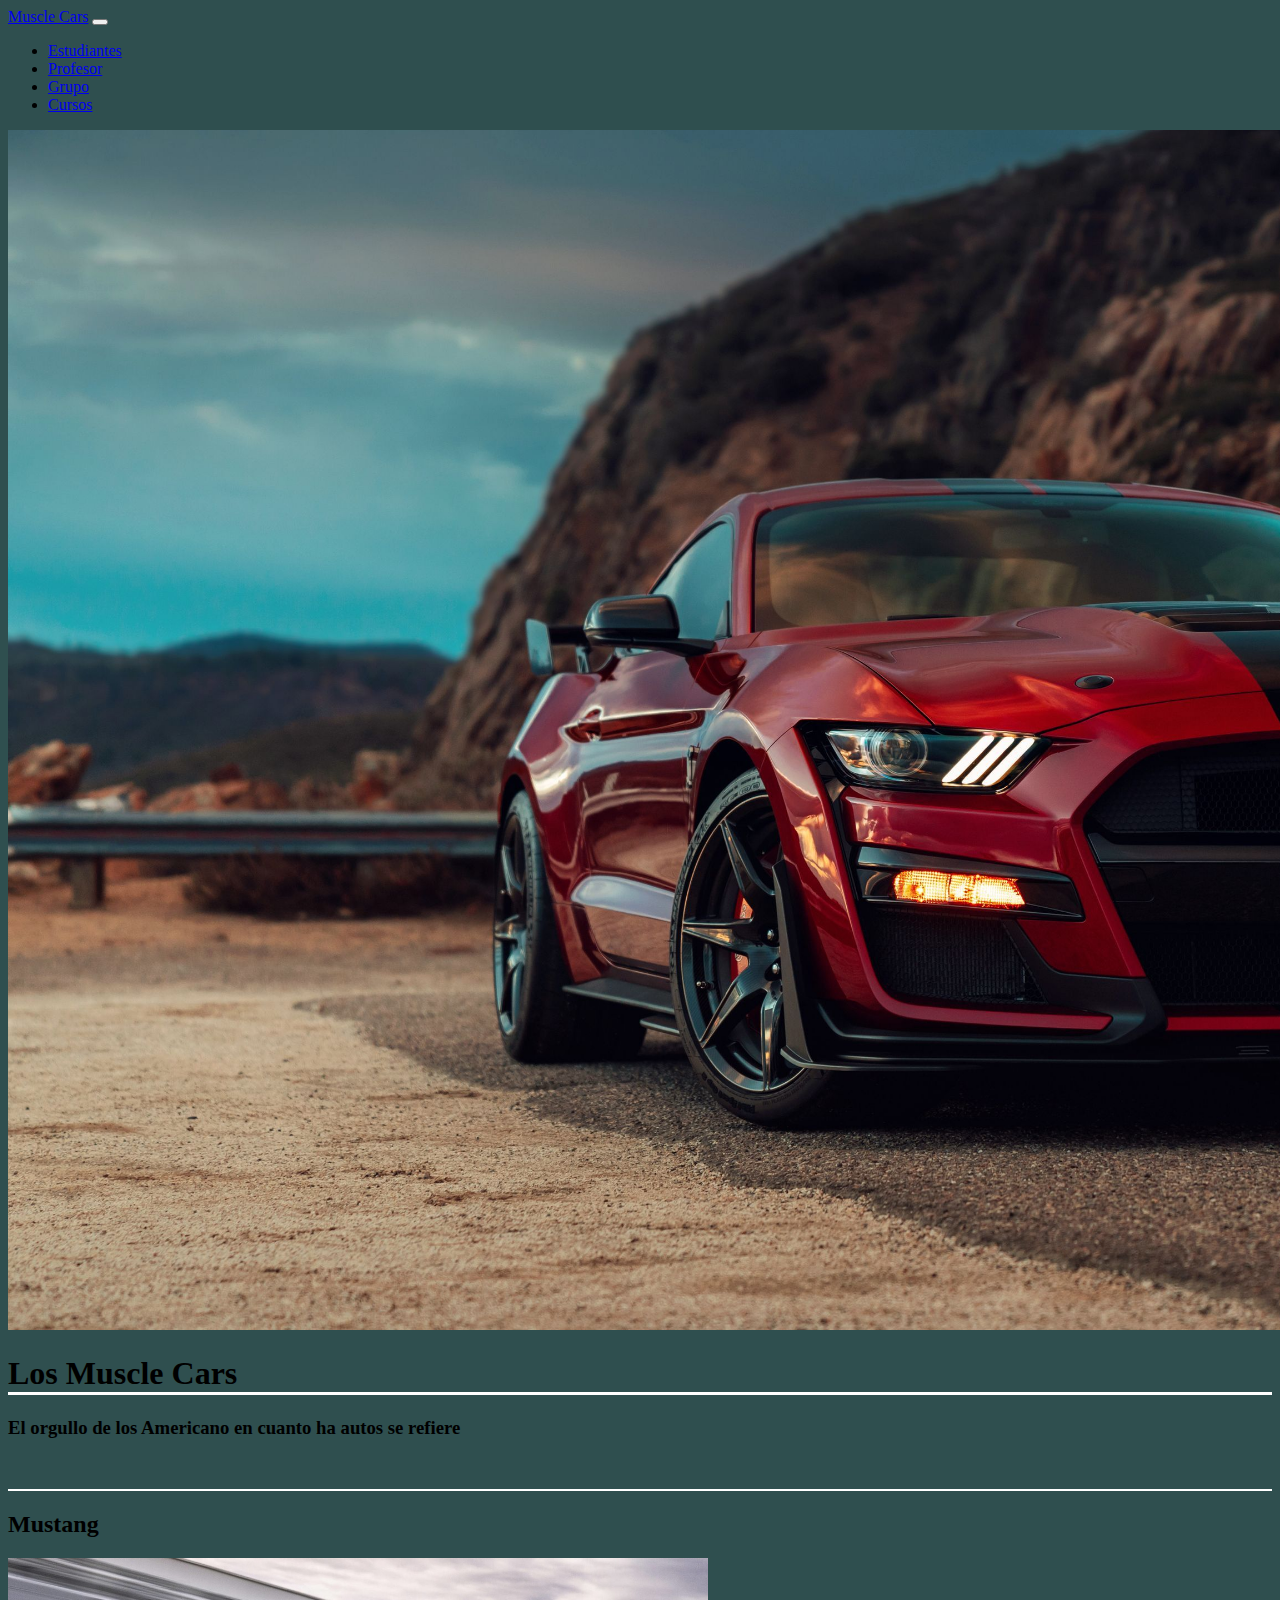
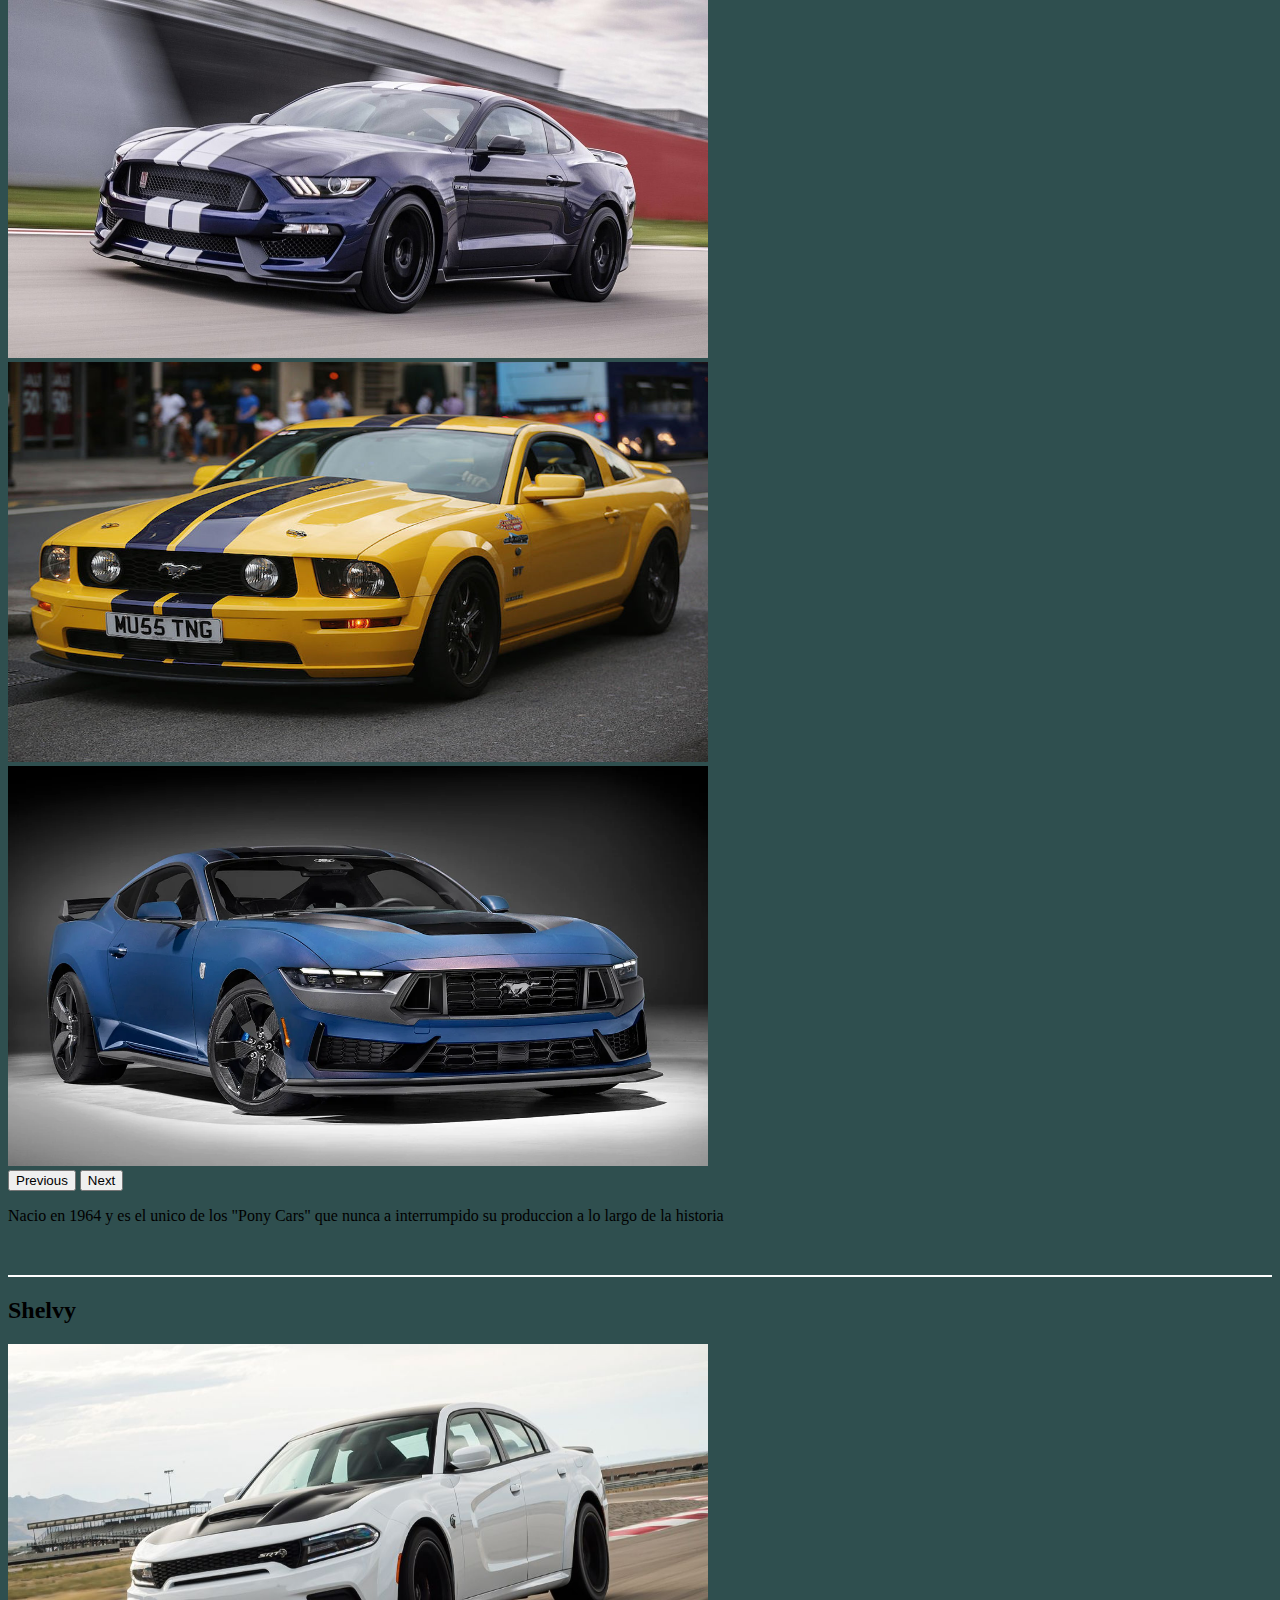
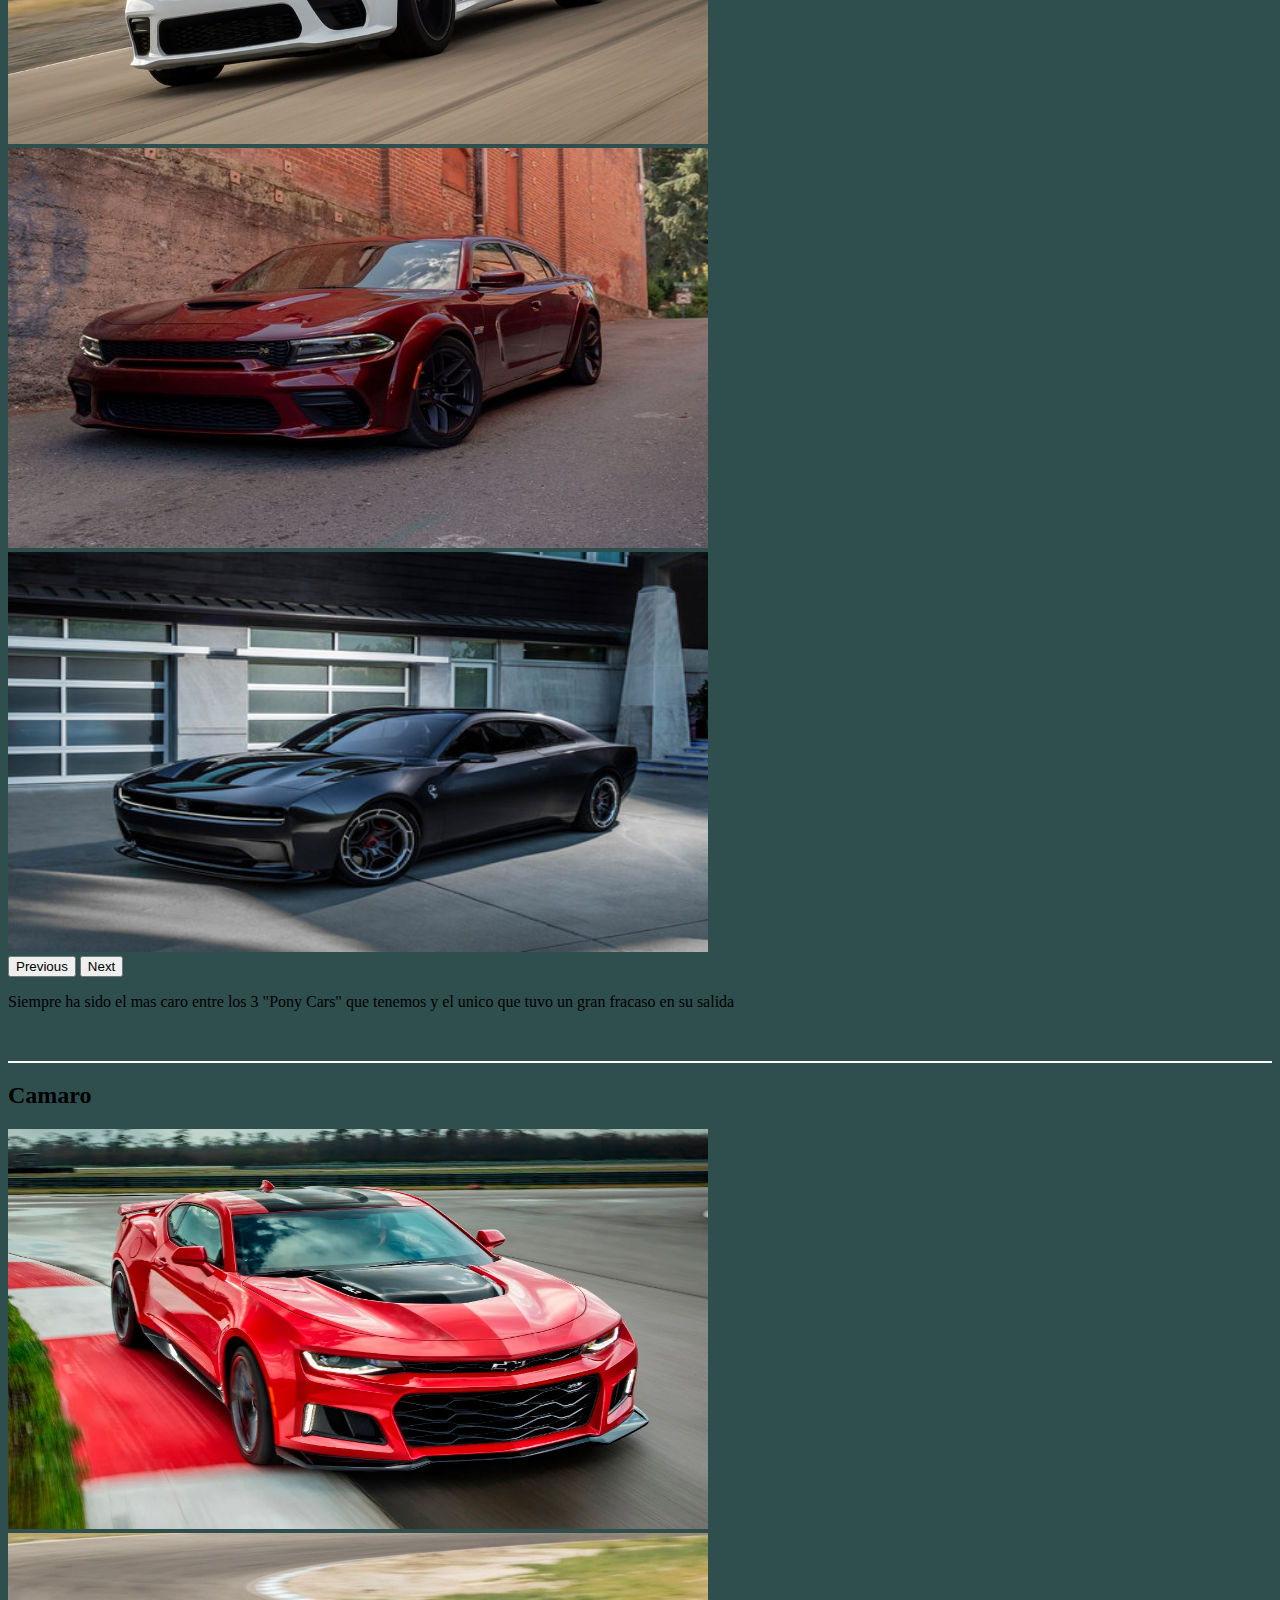
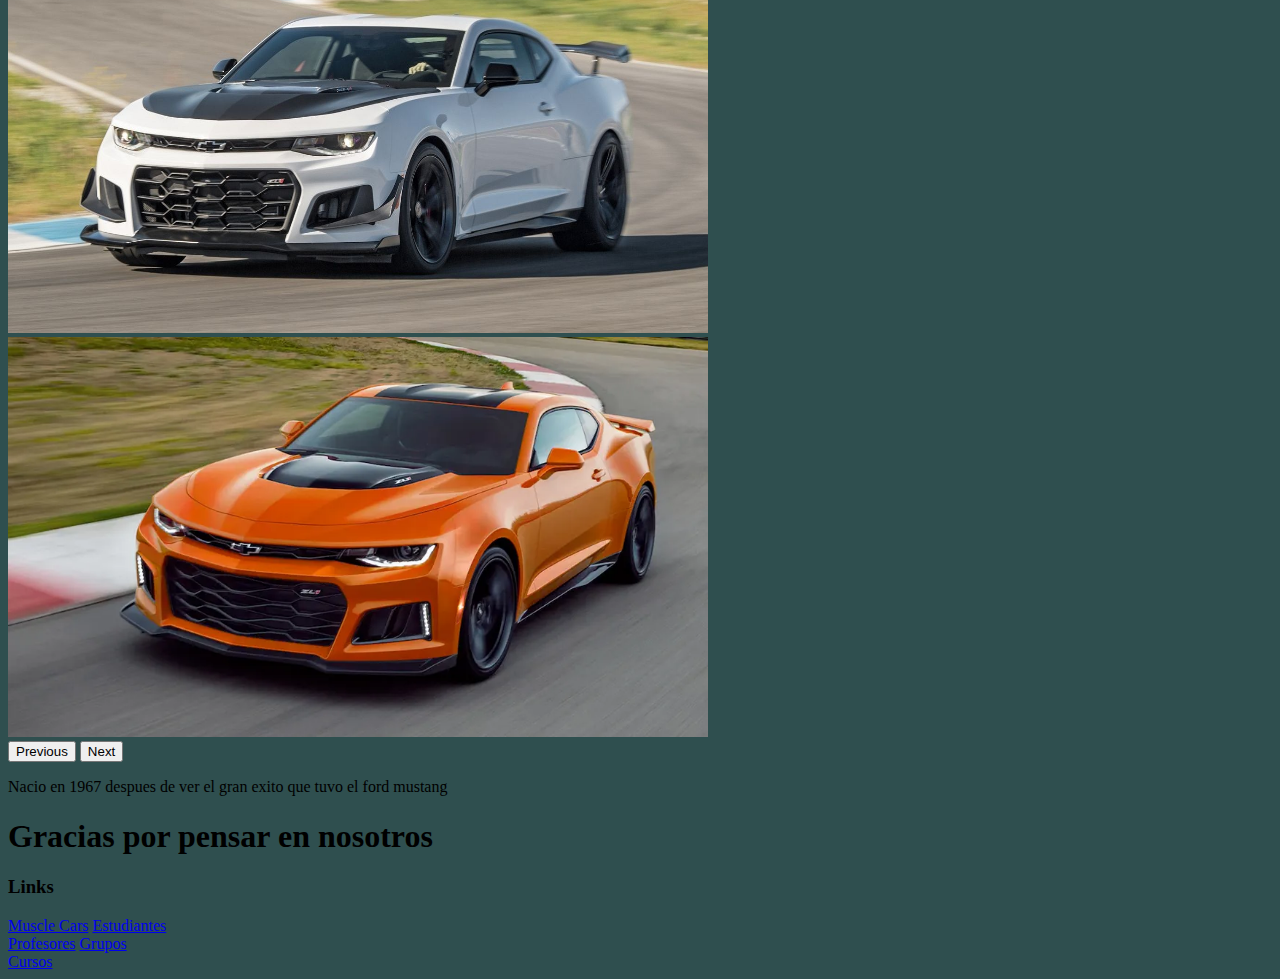
<file: ProyectoPersonal/index.html>
<!doctype html>
<html lang="en">

<head>
  <title>Muscle Cars</title>
  <!-- Required meta tags -->
  <meta charset="utf-8">
  <meta name="viewport" content="width=device-width, initial-scale=1, shrink-to-fit=no">

  <!-- Bootstrap CSS v5.2.1 -->
  <link href="https://cdn.jsdelivr.net/npm/bootstrap@5.2.1/dist/css/bootstrap.min.css" rel="stylesheet"
    integrity="sha384-iYQeCzEYFbKjA/T2uDLTpkwGzCiq6soy8tYaI1GyVh/UjpbCx/TYkiZhlZB6+fzT" crossorigin="anonymous">

     <link rel="stylesheet" href="style.css">
</head>
        
<body class="pagina text-white">

  <!--Llamado de navbar-->
  <header id="headerClases"></header>


    <div>
        <div class="row">
            <img src="img/ford1.jpg" class="img1" alt="Ford Mustang">
        </div>
    </div>
    <section class="justify-content-center align-items-center pt-5 pb-3 text-center w-50 m-auto ">
        <h1 class="titulo mb-5">Los Muscle Cars</h1>
      
        <h3 class="mt-5">El <span>orgullo</span> de los Americano en cuanto ha autos se refiere</h3>
    </section>

    <!--Exhibición de los Autos-->
    <section>
            <div class="row text-center m-1 mb-5">
                <div class="col autos">
                    <h2 class="mt-3 mb-3">Mustang</h2>
                    <div id="carouselControls1" class="carousel slide" data-bs-ride="carousel">
                        <div class="carousel-inner">
                          <div class="carousel-item active">
                            <img  src="img/mustang1.jpeg" class="img" alt="imagen Mustang">
                          </div>
                          <div class="carousel-item">
                            <img  src="img/mustang2.webp" class="img" alt="imagen Mustang">
                          </div>
                          <div class="carousel-item">
                            <img  src="img/mustang3.webp" class="img" alt="imagen Mustang">
                          </div>
                        </div>
                        <button class="carousel-control-prev" type="button" data-bs-target="#carouselControls1" data-bs-slide="prev">
                          <span class="carousel-control-prev-icon" aria-hidden="true"></span>
                          <span class="visually-hidden">Previous</span>
                        </button>
                        <button class="carousel-control-next" type="button" data-bs-target="#carouselControls1" data-bs-slide="next">
                          <span class="carousel-control-next-icon" aria-hidden="true"></span>
                          <span class="visually-hidden">Next</span>
                        </button>
                    </div>
                    <p class="mt-3">Nacio en 1964 y es el unico de los "Pony Cars" que nunca a interrumpido su produccion a lo largo de la historia</p>
                </div>
                <div class="col autos">
                    <h2 class="mt-3 mb-3">Shelvy</h2>
                    <div id="carouselControls2" class="carousel slide" data-bs-ride="carousel">
                        <div class="carousel-inner">
                          <div class="carousel-item active">
                            <img  src="img/dodge1.jpg" class="img" alt="imagen Dodge">
                          </div>
                          <div class="carousel-item">
                            <img  src="img/dodge2.jpg" class="img" alt="imagen Dodge">
                          </div>
                          <div class="carousel-item">
                            <img  src="img/dodge3.jpeg" class="img" alt="imagen Dodge">
                          </div>
                        </div>
                        <button class="carousel-control-prev" type="button" data-bs-target="#carouselControls2" data-bs-slide="prev">
                          <span class="carousel-control-prev-icon" aria-hidden="true"></span>
                          <span class="visually-hidden">Previous</span>
                        </button>
                        <button class="carousel-control-next" type="button" data-bs-target="#carouselControls2" data-bs-slide="next">
                          <span class="carousel-control-next-icon" aria-hidden="true"></span>
                          <span class="visually-hidden">Next</span>
                        </button>
                    </div>
                    <p class="mt-3">Siempre ha sido el mas caro entre los 3 "Pony Cars" que tenemos y el unico que tuvo un gran fracaso en su salida</p>
                </div>
                <div class="col autos">
                    <h2 class="mt-3 mb-3">Camaro</h2>
                    <div id="carouselControls3" class="carousel slide" data-bs-ride="carousel">
                        <div class="carousel-inner">
                          <div class="carousel-item active">
                            <img  src="img/camaro1.webp" class="img" alt="imagen Camaro">
                          </div>
                          <div class="carousel-item">
                            <img  src="img/camaro2.jpeg" class="img" alt="imagen Camaro">
                          </div>
                          <div class="carousel-item">
                            <img  src="img/camaro3.webp" class="img" alt="imagen Camaro">
                          </div>
                        </div>
                        <button class="carousel-control-prev" type="button" data-bs-target="#carouselControls3" data-bs-slide="prev">
                          <span class="carousel-control-prev-icon" aria-hidden="true"></span>
                          <span class="visually-hidden">Previous</span>
                        </button>
                        <button class="carousel-control-next" type="button" data-bs-target="#carouselControls3" data-bs-slide="next">
                          <span class="carousel-control-next-icon" aria-hidden="true"></span>
                          <span class="visually-hidden">Next</span>
                        </button>
                    </div>
                  <p class="mt-3">Nacio en 1967 despues de ver el gran exito que tuvo el ford mustang</p>
                </div>
            </div>
    </section>
    
    <footer id="footerClases">
      
    </footer>
    

<!-- Bootstrap JavaScript Libraries -->
    <script src="https://cdn.jsdelivr.net/npm/@popperjs/core@2.11.6/dist/umd/popper.min.js"
    integrity="sha384-oBqDVmMz9ATKxIep9tiCxS/Z9fNfEXiDAYTujMAeBAsjFuCZSmKbSSUnQlmh/jp3" crossorigin="anonymous">
</script>

<script src="https://cdn.jsdelivr.net/npm/bootstrap@5.2.1/dist/js/bootstrap.min.js"
    integrity="sha384-7VPbUDkoPSGFnVtYi0QogXtr74QeVeeIs99Qfg5YCF+TidwNdjvaKZX19NZ/e6oz" crossorigin="anonymous">
</script>

<script src="menu.js"></script>
</body>

</html>
</file>
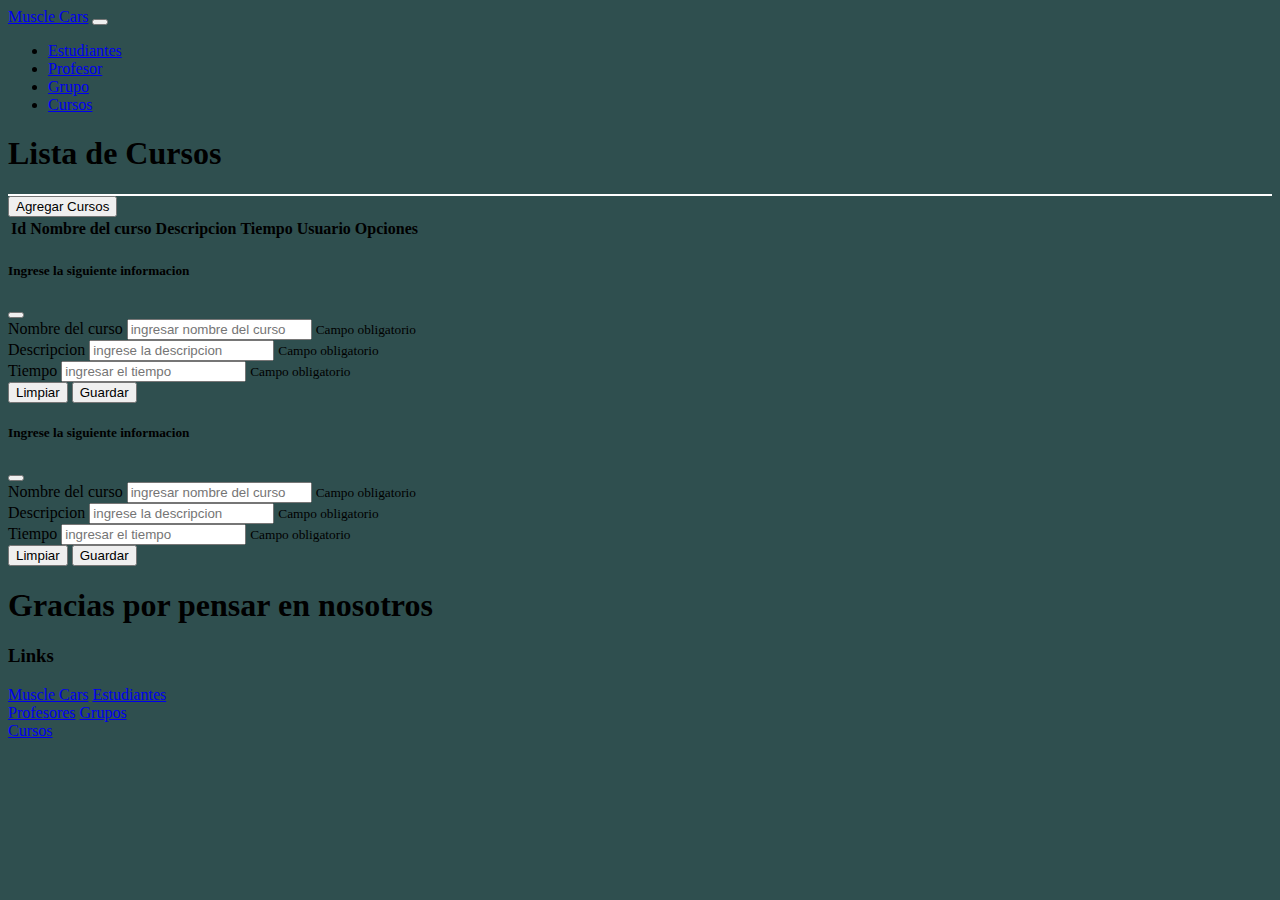
<file: ProyectoPersonal/listaCursos.html>
<!doctype html>
<html lang="en">

<head>
  <title>Cursos</title>
  <!-- Required meta tags -->
  <meta charset="utf-8">
  <meta name="viewport" content="width=device-width, initial-scale=1, shrink-to-fit=no">

  <!-- Bootstrap CSS v5.2.1 -->
  <link href="https://cdn.jsdelivr.net/npm/bootstrap@5.2.1/dist/css/bootstrap.min.css" rel="stylesheet"
    integrity="sha384-iYQeCzEYFbKjA/T2uDLTpkwGzCiq6soy8tYaI1GyVh/UjpbCx/TYkiZhlZB6+fzT" crossorigin="anonymous">

    <link rel="stylesheet" href="style.css">
</head>

<body class="pagina">

  <header>
    <header id="headerClases"></header>
  </header>
  <main>

    <div class="container"> 
      <div class="row">
        <div class="tituloListas col text-center mb-3 mt-3">
          <h1 class="text-white mt-5 mb-3">Lista de Cursos</h1>
        </div>	
      </div>
    </div>

    <div class="container"> 
      <div class="row">
        <div class="col text-center mb-5 mt-3">
          <button type="button" class="btn btn-dark btn-lg" data-bs-toggle="modal" data-bs-target="#agregarCurso">
            Agregar Cursos
          </button>
        </div>	
      </div>
    </div>
     
    <!--Creacion de la tabla-->
    <div class="table-responsive">
      <table class="table table-striped table-hover table-borderless table-primary align-middle">
          <thead class="table-light">
              
              <tr>
                  <th>Id</th>
                  <th>Nombre del curso</th>
                  <th>Descripcion</th>
                  <th>Tiempo</th>
                  <th>Usuario</th>
                  <th>Opciones</th>
              </tr>
          </thead>
          <tbody id="resultados" class="table-group-divider"></tbody>
          <tfoot></tfoot>
      </table>
  </div>

  <!--modal-->
<div class="modal" id="agregarCurso" tabindex="-1">
  <div class="modal-dialog modal-dialog-scrollable modal-dialog-centered modal-xl" role="document">
    <div class="modal-content">
      <div class="modal-header">
        <h5 class="modal-title">Ingrese la siguiente informacion</h5>
        <button type="button" class="btn-close" data-bs-dismiss="modal" aria-label="Close"></button>
      </div>
      <div class="modal-body">
        <form id="formulario">
            <div class="mb-3">
                <label for="" class="form-label">Nombre del curso</label>
                <input type="text" name="nombre" id="nombreCurso" class="form-control" placeholder="ingresar nombre del curso"
                    aria-describedby="helpId">
                <small id="helpId" class="text-muted">Campo obligatorio</small>
            </div>
            <div class="mb-3">
              <label for="" class="form-label">Descripcion</label>
              <input type="text" name="descripcion" id="descripcion" class="form-control" placeholder="ingrese la descripcion"
                  aria-describedby="helpId">
              <small id="helpId" class="text-muted">Campo obligatorio</small>
            </div>
            <div class="mb-3">
              <label for="" class="form-label">Tiempo</label>
              <input type="text" name="tiempo" id="tiempo" class="form-control" placeholder="ingresar el tiempo"
                  aria-describedby="helpId">
              <small id="helpId" class="text-muted">Campo obligatorio</small>
            </div>
            <div class="mb-3">
                <button type="reset" class="btn btn-danger">Limpiar</button>
                <button type="submit" class="btn btn-primary">Guardar</button>
            </div>
        </form>
      </div>
    </div>
  </div>
</div>

<!--modal para editar-->
<div class="modal" id="editarCurso" tabindex="-1">
  <div class="modal-dialog modal-dialog-scrollable modal-dialog-centered modal-xl" role="document">
    <div class="modal-content">
      <div class="modal-header">
        <h5 class="modal-title">Ingrese la siguiente informacion</h5>
        <button type="button" class="btn-close" data-bs-dismiss="modal" aria-label="Close"></button>
      </div>
      <div class="modal-body">
        <form id="formularioEditar">
            <div class="mb-3">
                <label for="" class="form-label">Nombre del curso</label>
                <input type="text" name="nombreEdit" id="nombreEdit" class="form-control" placeholder="ingresar nombre del curso"
                    aria-describedby="helpId">
                <small id="helpId" class="text-muted">Campo obligatorio</small>
            </div>
            <div class="mb-3">
              <label for="" class="form-label">Descripcion</label>
              <input type="text" name="descripcionEdit" id="descripcionEdit" class="form-control" placeholder="ingrese la descripcion"
                  aria-describedby="helpId">
              <small id="helpId" class="text-muted">Campo obligatorio</small>
            </div>
            <div class="mb-3">
              <label for="" class="form-label">Tiempo</label>
              <input type="text" name="tiempoEdit" id="tiempoEdit" class="form-control" placeholder="ingresar el tiempo"
                  aria-describedby="helpId">
              <small id="helpId" class="text-muted">Campo obligatorio</small>
            </div>
            <div class="mb-3">
                <button type="reset" class="btn btn-danger">Limpiar</button>
                <button type="submit" class="btn btn-primary">Guardar</button>
            </div>
        </form>
      </div>
    </div>
  </div>
</div>



  </main>
  <footer id="footerClases">
    <!-- place footer here -->
  </footer>
  <!-- Bootstrap JavaScript Libraries -->
  <script src="https://cdn.jsdelivr.net/npm/@popperjs/core@2.11.6/dist/umd/popper.min.js"
    integrity="sha384-oBqDVmMz9ATKxIep9tiCxS/Z9fNfEXiDAYTujMAeBAsjFuCZSmKbSSUnQlmh/jp3" crossorigin="anonymous">
  </script>

  <script src="https://cdn.jsdelivr.net/npm/bootstrap@5.2.1/dist/js/bootstrap.min.js"
    integrity="sha384-7VPbUDkoPSGFnVtYi0QogXtr74QeVeeIs99Qfg5YCF+TidwNdjvaKZX19NZ/e6oz" crossorigin="anonymous">
  </script>
  <script src="menu.js"></script>
  <script src="listaCursos.js"></script>
</body>

</html>
</file>
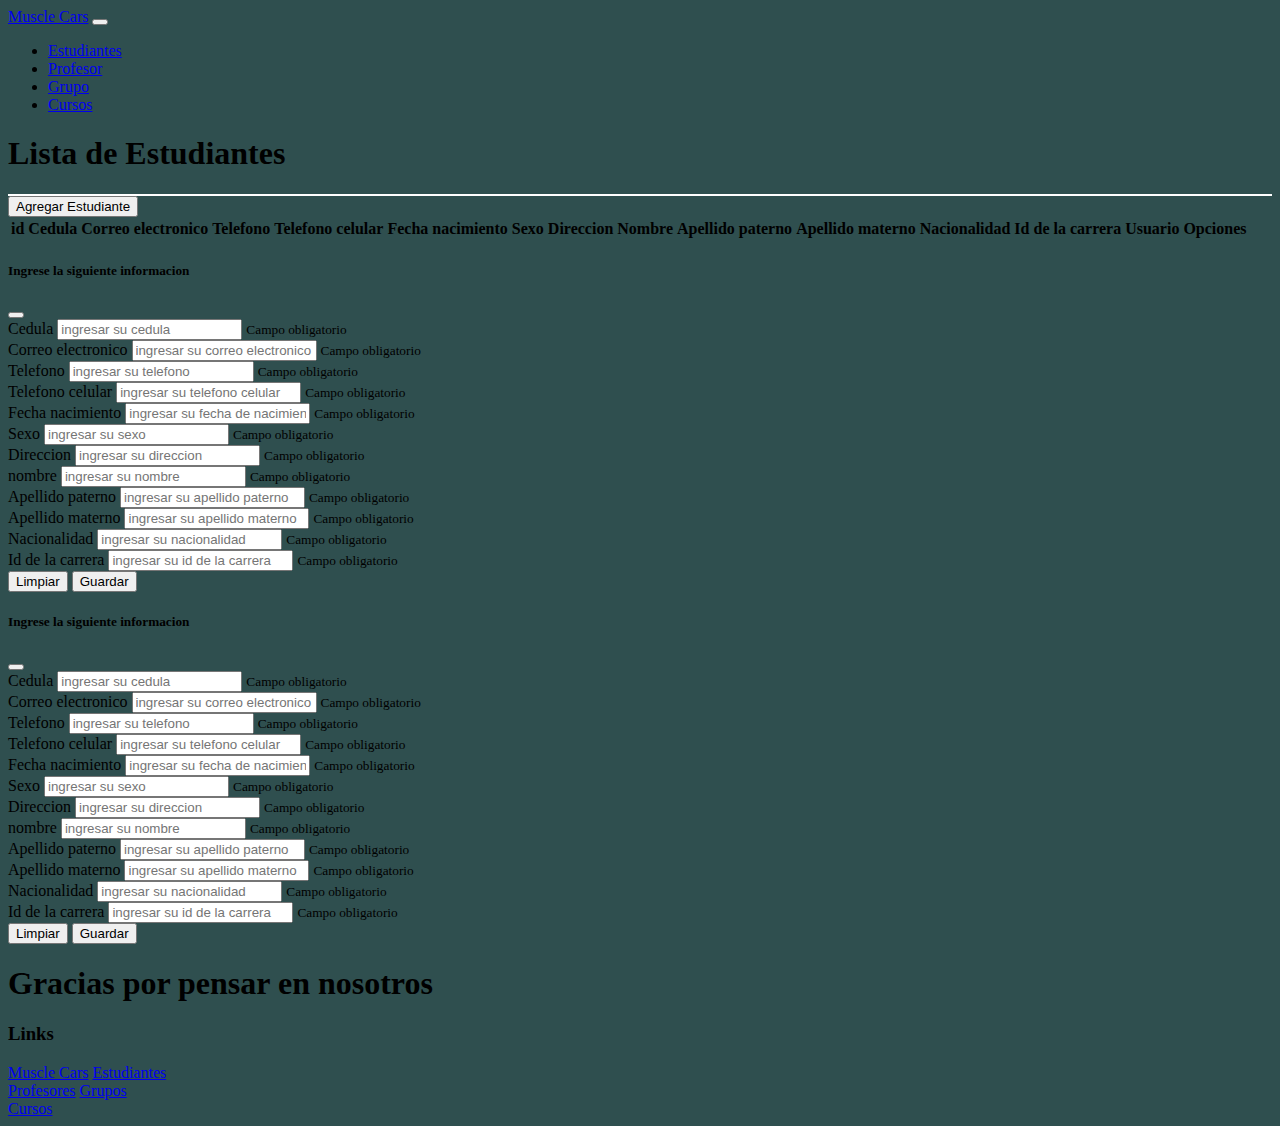
<file: ProyectoPersonal/listaEstudiantes.html>
<!doctype html>
<html lang="en">

<head>
  <title>Estudiantes</title>
  <!-- Required meta tags -->
  <meta charset="utf-8">
  <meta name="viewport" content="width=device-width, initial-scale=1, shrink-to-fit=no">

  <!-- Bootstrap CSS v5.2.1 -->
  <link href="https://cdn.jsdelivr.net/npm/bootstrap@5.2.1/dist/css/bootstrap.min.css" rel="stylesheet"
    integrity="sha384-iYQeCzEYFbKjA/T2uDLTpkwGzCiq6soy8tYaI1GyVh/UjpbCx/TYkiZhlZB6+fzT" crossorigin="anonymous">

    <link rel="stylesheet" href="style.css">
</head>

<body class="pagina">
  <header id="headerClases">
  </header>
  <main>

    <div class="container"> 
      <div class="row">
        <div class="tituloListas col text-center mb-3 mt-3">
          <h1 class="text-white mt-5 mb-3"> Lista de Estudiantes</h1>
        </div>	
      </div>
    </div>

    <div class="container"> 
      <div class="row">
        <div class="col text-center mb-5 mt-3">
          <button type="button" class="btn btn-dark btn-lg" data-bs-toggle="modal" data-bs-target="#agregarEstudiante">
            Agregar Estudiante
          </button>
        </div>	
      </div>
    </div>

    <!--Creacion de la tabla-->
    <div class="table-responsive">
      <table class="table table-striped table-hover table-borderless table-primary align-middle">
          <thead class="table-light">
              
              <tr>
                  <th>id</th>
                  <th>Cedula</th>
                  <th>Correo electronico</th>
                  <th>Telefono</th>
                  <th>Telefono celular</th>
                  <th>Fecha nacimiento</th>
                  <th>Sexo</th>
                  <th>Direccion</th>
                  <th>Nombre</th>
                  <th>Apellido paterno</th>
                  <th>Apellido materno</th>
                  <th>Nacionalidad</th>
                  <th>Id de la carrera</th>
                  <th>Usuario</th>
                  <th>Opciones</th>
              </tr>
          </thead>
          <tbody id="resultados" class="table-group-divider"></tbody>
        <tfoot></tfoot>
      </table>
    </div>

    <!--modal-->
<div class="modal" id="agregarEstudiante" tabindex="-1">
  <div class="modal-dialog modal-dialog-scrollable modal-dialog-centered modal-xl" role="document">
    <div class="modal-content">
      <div class="modal-header">
        <h5 class="modal-title">Ingrese la siguiente informacion</h5>
        <button type="button" class="btn-close" data-bs-dismiss="modal" aria-label="Close"></button>
      </div>
      <div class="modal-body">
        <form id="formulario">
            <div class="mb-3">
                <label for="" class="form-label">Cedula</label>
                <input type="text" name="cedula" id="cedula" class="form-control" placeholder="ingresar su cedula"
                    aria-describedby="helpId">
                <small id="helpId" class="text-muted">Campo obligatorio</small>
            </div>
            <div class="mb-3">
              <label for="" class="form-label">Correo electronico</label>
              <input type="text" name="correoelectronico" id="correoelectronico" class="form-control" placeholder="ingresar su correo electronico"
                  aria-describedby="helpId">
              <small id="helpId" class="text-muted">Campo obligatorio</small>
            </div>
            <div class="mb-3">
              <label for="" class="form-label">Telefono</label>
              <input type="text" name="telefono" id="telefono" class="form-control" placeholder="ingresar su telefono"
                  aria-describedby="helpId">
              <small id="helpId" class="text-muted">Campo obligatorio</small>
            </div>
            <div class="mb-3">
              <label for="" class="form-label">Telefono celular</label>
              <input type="text" name="telefonocelular" id="telefonocelular" class="form-control" placeholder="ingresar su telefono celular "
                  aria-describedby="helpId">
              <small id="helpId" class="text-muted">Campo obligatorio</small>
            </div>
            <div class="mb-3">
              <label for="" class="form-label">Fecha nacimiento</label>
              <input type="text" name="fechanacimiento" id="fechanacimiento" class="form-control" placeholder="ingresar su fecha de nacimiento"
                  aria-describedby="helpId">
              <small id="helpId" class="text-muted">Campo obligatorio</small>
            </div>
            <div class="mb-3">
              <label for="" class="form-label">Sexo</label>
              <input type="text" name="sexo" id="sexo" class="form-control" placeholder="ingresar su sexo"
                  aria-describedby="helpId">
              <small id="helpId" class="text-muted">Campo obligatorio</small>
            </div>
            <div class="mb-3">
              <label for="" class="form-label">Direccion</label>
              <input type="text" name="direccion" id="direccion" class="form-control" placeholder="ingresar su direccion"
                  aria-describedby="helpId">
              <small id="helpId" class="text-muted">Campo obligatorio</small>
            </div>
            <div class="mb-3">
              <label for="" class="form-label">nombre</label>
              <input type="text" name="nombre" id="nombreEstudiante" class="form-control" placeholder="ingresar su nombre"
                  aria-describedby="helpId">
              <small id="helpId" class="text-muted">Campo obligatorio</small>
            </div>
            <div class="mb-3">
              <label for="" class="form-label">Apellido paterno</label>
              <input type="text" name="apellidopaterno" id="apellidopaterno" class="form-control" placeholder="ingresar su apellido paterno"
                  aria-describedby="helpId">
              <small id="helpId" class="text-muted">Campo obligatorio</small>
            </div>
            <div class="mb-3">
              <label for="" class="form-label">Apellido materno</label>
              <input type="text" name="apellidomaterno" id="apellidomaterno" class="form-control" placeholder="ingresar su apellido materno"
                  aria-describedby="helpId">
              <small id="helpId" class="text-muted">Campo obligatorio</small>
            </div>
            <div class="mb-3">
              <label for="" class="form-label">Nacionalidad</label>
              <input type="text" name="nacionalidad" id="nacionalidad" class="form-control" placeholder="ingresar su nacionalidad"
                  aria-describedby="helpId">
              <small id="helpId" class="text-muted">Campo obligatorio</small>
            </div>
            <div class="mb-3">
              <label for="" class="form-label">Id de la carrera</label>
              <input type="text" name="idCarreras" id="idCarreras" class="form-control" placeholder="ingresar su id de la carrera"
                  aria-describedby="helpId">
              <small id="helpId" class="text-muted">Campo obligatorio</small>
            </div>
              <div class="mb-3">
                  <button type="reset" class="btn btn-danger">Limpiar</button>
                  <button type="submit" class="btn btn-primary">Guardar</button>
            </div>
        </form>
      </div>
    </div>
  </div>
</div>

<!--modal de editar-->
<div class="modal" id="editarEstudiante" tabindex="-1">
  <div class="modal-dialog modal-dialog-scrollable modal-dialog-centered modal-xl" role="document">
    <div class="modal-content">
      <div class="modal-header">
        <h5 class="modal-title">Ingrese la siguiente informacion</h5>
        <button type="button" class="btn-close" data-bs-dismiss="modal" aria-label="Close"></button>
      </div>
      <div class="modal-body">
        <form id="formularioEditar">
            <div class="mb-3">
                <label for="" class="form-label">Cedula</label>
                <input type="text" name="cedulaEditar" id="cedulaEditar" class="form-control" placeholder="ingresar su cedula"
                    aria-describedby="helpId">
                <small id="helpId" class="text-muted">Campo obligatorio</small>
            </div>
            <div class="mb-3">
              <label for="" class="form-label">Correo electronico</label>
              <input type="text" name="correoelectronicoEditar" id="correoelectronicoEditar" class="form-control" placeholder="ingresar su correo electronico"
                  aria-describedby="helpId">
              <small id="helpId" class="text-muted">Campo obligatorio</small>
            </div>
            <div class="mb-3">
              <label for="" class="form-label">Telefono</label>
              <input type="text" name="telefonoEditar" id="telefonoEditar" class="form-control" placeholder="ingresar su telefono"
                  aria-describedby="helpId">
              <small id="helpId" class="text-muted">Campo obligatorio</small>
            </div>
            <div class="mb-3">
              <label for="" class="form-label">Telefono celular</label>
              <input type="text" name="telefonocelularEditar" id="telefonocelularEditar" class="form-control" placeholder="ingresar su telefono celular "
                  aria-describedby="helpId">
              <small id="helpId" class="text-muted">Campo obligatorio</small>
            </div>
            <div class="mb-3">
              <label for="" class="form-label">Fecha nacimiento</label>
              <input type="text" name="fechanacimientoEditar" id="fechanacimientoEditar" class="form-control" placeholder="ingresar su fecha de nacimiento"
                  aria-describedby="helpId">
              <small id="helpId" class="text-muted">Campo obligatorio</small>
            </div>
            <div class="mb-3">
              <label for="" class="form-label">Sexo</label>
              <input type="text" name="sexoEditar" id="sexoEditar" class="form-control" placeholder="ingresar su sexo"
                  aria-describedby="helpId">
              <small id="helpId" class="text-muted">Campo obligatorio</small>
            </div>
            <div class="mb-3">
              <label for="" class="form-label">Direccion</label>
              <input type="text" name="direccionEditar" id="direccionEditar" class="form-control" placeholder="ingresar su direccion"
                  aria-describedby="helpId">
              <small id="helpId" class="text-muted">Campo obligatorio</small>
            </div>
            <div class="mb-3">
              <label for="" class="form-label">nombre</label>
              <input type="text" name="nombreEditar" id="nombreEstudianteEditar" class="form-control" placeholder="ingresar su nombre"
                  aria-describedby="helpId">
              <small id="helpId" class="text-muted">Campo obligatorio</small>
            </div>
            <div class="mb-3">
              <label for="" class="form-label">Apellido paterno</label>
              <input type="text" name="apellidopaternoEditar" id="apellidopaternoEditar" class="form-control" placeholder="ingresar su apellido paterno"
                  aria-describedby="helpId">
              <small id="helpId" class="text-muted">Campo obligatorio</small>
            </div>
            <div class="mb-3">
              <label for="" class="form-label">Apellido materno</label>
              <input type="text" name="apellidomaternoEditar" id="apellidomaternoEditar" class="form-control" placeholder="ingresar su apellido materno"
                  aria-describedby="helpId">
              <small id="helpId" class="text-muted">Campo obligatorio</small>
            </div>
            <div class="mb-3">
              <label for="" class="form-label">Nacionalidad</label>
              <input type="text" name="nacionalidadEditar" id="nacionalidadEditar" class="form-control" placeholder="ingresar su nacionalidad"
                  aria-describedby="helpId">
              <small id="helpId" class="text-muted">Campo obligatorio</small>
            </div>
            <div class="mb-3">
              <label for="" class="form-label">Id de la carrera</label>
              <input type="text" name="idCarrerasEditar" id="idCarrerasEditar" class="form-control" placeholder="ingresar su id de la carrera"
                  aria-describedby="helpId">
              <small id="helpId" class="text-muted">Campo obligatorio</small>
            </div>
              <div class="mb-3">
                  <button type="reset" class="btn btn-danger">Limpiar</button>
                  <button type="submit" class="btn btn-primary">Guardar</button>
            </div>
        </form>
      </div>
    </div>
  </div>
</div>


  </main>
  <footer id="footerClases">
    <!-- place footer here -->
  </footer>
  <!-- Bootstrap JavaScript Libraries -->
  <script src="https://cdn.jsdelivr.net/npm/@popperjs/core@2.11.6/dist/umd/popper.min.js"
    integrity="sha384-oBqDVmMz9ATKxIep9tiCxS/Z9fNfEXiDAYTujMAeBAsjFuCZSmKbSSUnQlmh/jp3" crossorigin="anonymous">
  </script>

  <script src="https://cdn.jsdelivr.net/npm/bootstrap@5.2.1/dist/js/bootstrap.min.js"
    integrity="sha384-7VPbUDkoPSGFnVtYi0QogXtr74QeVeeIs99Qfg5YCF+TidwNdjvaKZX19NZ/e6oz" crossorigin="anonymous">
  </script>
  <script src="menu.js"></script>
  <script src="listaEstudiantes.js"></script>
</body>

</html>
</file>
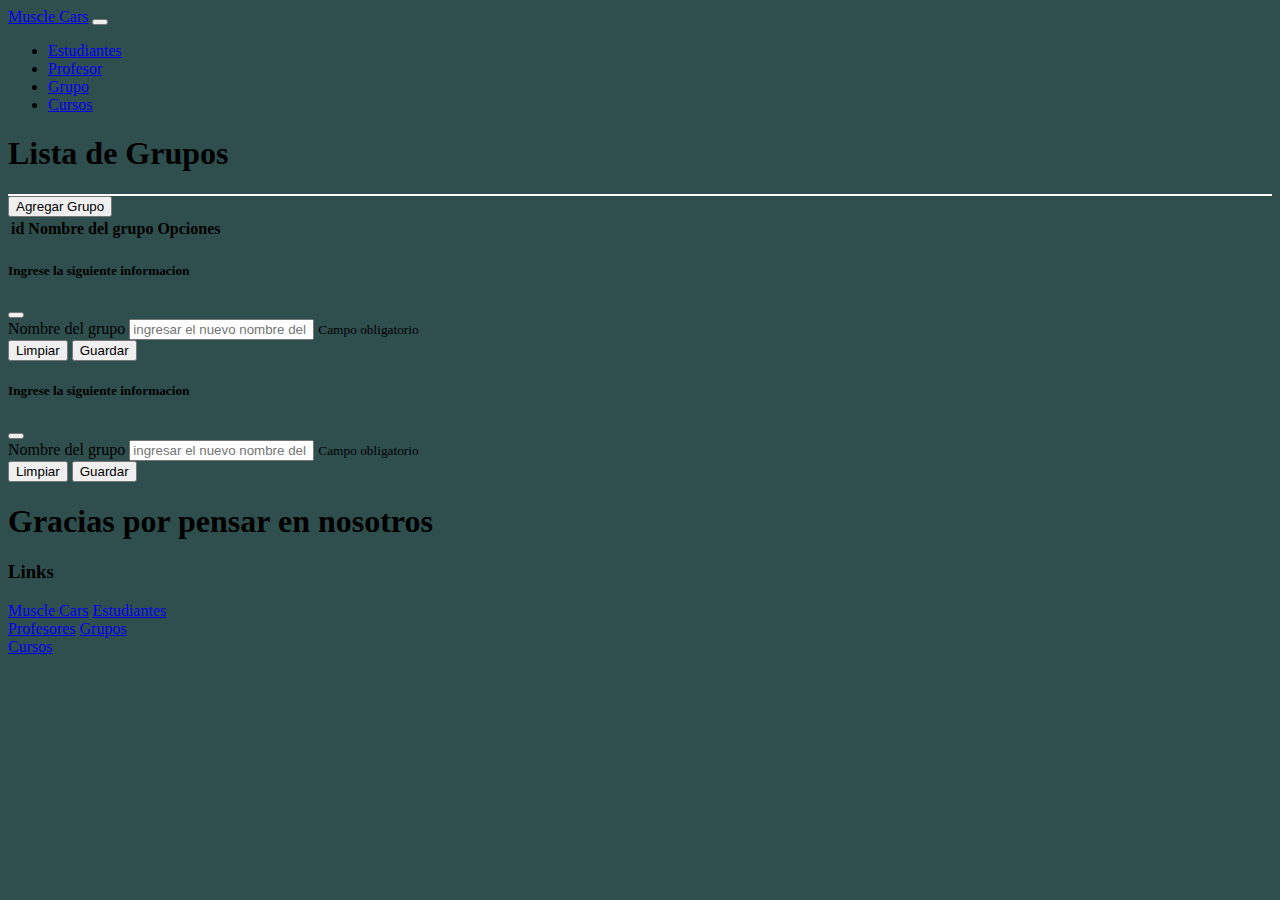
<file: ProyectoPersonal/listaGrupo.html>
<!doctype html>
<html lang="en">

<head>
  <title>Grupo</title>
  <!-- Required meta tags -->
  <meta charset="utf-8">
  <meta name="viewport" content="width=device-width, initial-scale=1, shrink-to-fit=no">

  <!-- Bootstrap CSS v5.2.1 -->
  <link href="https://cdn.jsdelivr.net/npm/bootstrap@5.2.1/dist/css/bootstrap.min.css" rel="stylesheet"
    integrity="sha384-iYQeCzEYFbKjA/T2uDLTpkwGzCiq6soy8tYaI1GyVh/UjpbCx/TYkiZhlZB6+fzT" crossorigin="anonymous">

    <link rel="stylesheet" href="style.css">
</head>

<body class="pagina">
    <header id="headerClases">
    
    </header>
  <main>
    
    <div class="container"> 
      <div class="row">
        <div class="tituloListas col text-center mb-3 mt-3">
          <h1 class="text-white mt-5 mb-3"> Lista de Grupos</h1>
        </div>	
      </div>
    </div>

    <div class="container"> 
      <div class="row">
        <div class="col text-center mb-5 mt-3">
          <button type="button" class="btn btn-dark btn-lg" data-bs-toggle="modal" data-bs-target="#agregarGrupos">
            Agregar Grupo
          </button>
        </div>	
      </div>
    </div>

    <!--Creacion de la tabla-->
    <div class="table-responsive">
      <table class="table table-striped table-hover table-borderless table-primary align-middle">
          <thead class="table-light">
              
              <tr>
                  <th>id</th>
                  <th>Nombre del grupo</th>
                  <th>Opciones</th>
              </tr>
          </thead>
          <tbody id="resultados" class="table-group-divider"></tbody>
          <tfoot></tfoot>
      </table>
  </div>

<!--modal-->
<div class="modal" id="agregarGrupos" tabindex="-1">
  <div class="modal-dialog modal-dialog-scrollable modal-dialog-centered modal-xl" role="document">
    <div class="modal-content">
      <div class="modal-header">
        <h5 class="modal-title">Ingrese la siguiente informacion</h5>
        <button type="button" class="btn-close" data-bs-dismiss="modal" aria-label="Close"></button>
      </div>
      <div class="modal-body">
        <form id="formularioG">
            <div class="mb-3">
                <label for="" class="form-label">Nombre del grupo</label>
                <input type="text" name="nombreGrupo" id="nombreGrupo" class="form-control" placeholder="ingresar el nuevo nombre del Grupo"
                    aria-describedby="helpId">
                <small id="helpId" class="text-muted">Campo obligatorio</small>
            </div>
            <div class="mb-3">
                <button type="reset" class="btn btn-danger">Limpiar</button>
                <button type="submit" class="btn btn-primary">Guardar</button>
            </div>
        </form>
      </div>
    </div>
  </div>
</div>

<!--modal editar-->
<div class="modal" id="editarGrupo" tabindex="-1">
  <div class="modal-dialog modal-dialog-scrollable modal-dialog-centered modal-xl" role="document">
    <div class="modal-content">
      <div class="modal-header">
        <h5 class="modal-title">Ingrese la siguiente informacion</h5>
        <button type="button" class="btn-close" data-bs-dismiss="modal" aria-label="Close"></button>
      </div>
      <div class="modal-body">
        <form id="formularioEditar">
            <div class="mb-3">
                <label for="" class="form-label">Nombre del grupo</label>
                <input type="text" name="nombre" id="nombreGrupoEdit" class="form-control" placeholder="ingresar el nuevo nombre del Grupo"
                    aria-describedby="helpId">
                <small id="helpId" class="text-muted">Campo obligatorio</small>
            </div>
            <div class="mb-3">
                <button type="reset" class="btn btn-danger">Limpiar</button>
                <button type="submit" class="btn btn-primary">Guardar</button>
            </div>
        </form>
      </div>
    </div>
  </div>
</div>

  </main>
  <footer id="footerClases">
    <!-- place footer here -->
  </footer>
  <!-- Bootstrap JavaScript Libraries -->
  <script src="https://cdn.jsdelivr.net/npm/@popperjs/core@2.11.6/dist/umd/popper.min.js"
    integrity="sha384-oBqDVmMz9ATKxIep9tiCxS/Z9fNfEXiDAYTujMAeBAsjFuCZSmKbSSUnQlmh/jp3" crossorigin="anonymous">
  </script>

  <script src="https://cdn.jsdelivr.net/npm/bootstrap@5.2.1/dist/js/bootstrap.min.js"
    integrity="sha384-7VPbUDkoPSGFnVtYi0QogXtr74QeVeeIs99Qfg5YCF+TidwNdjvaKZX19NZ/e6oz" crossorigin="anonymous">
  </script>
   <script src="menu.js"></script>
   <script src="listaGrupo.js"></script>
</body>

</html>
</file>
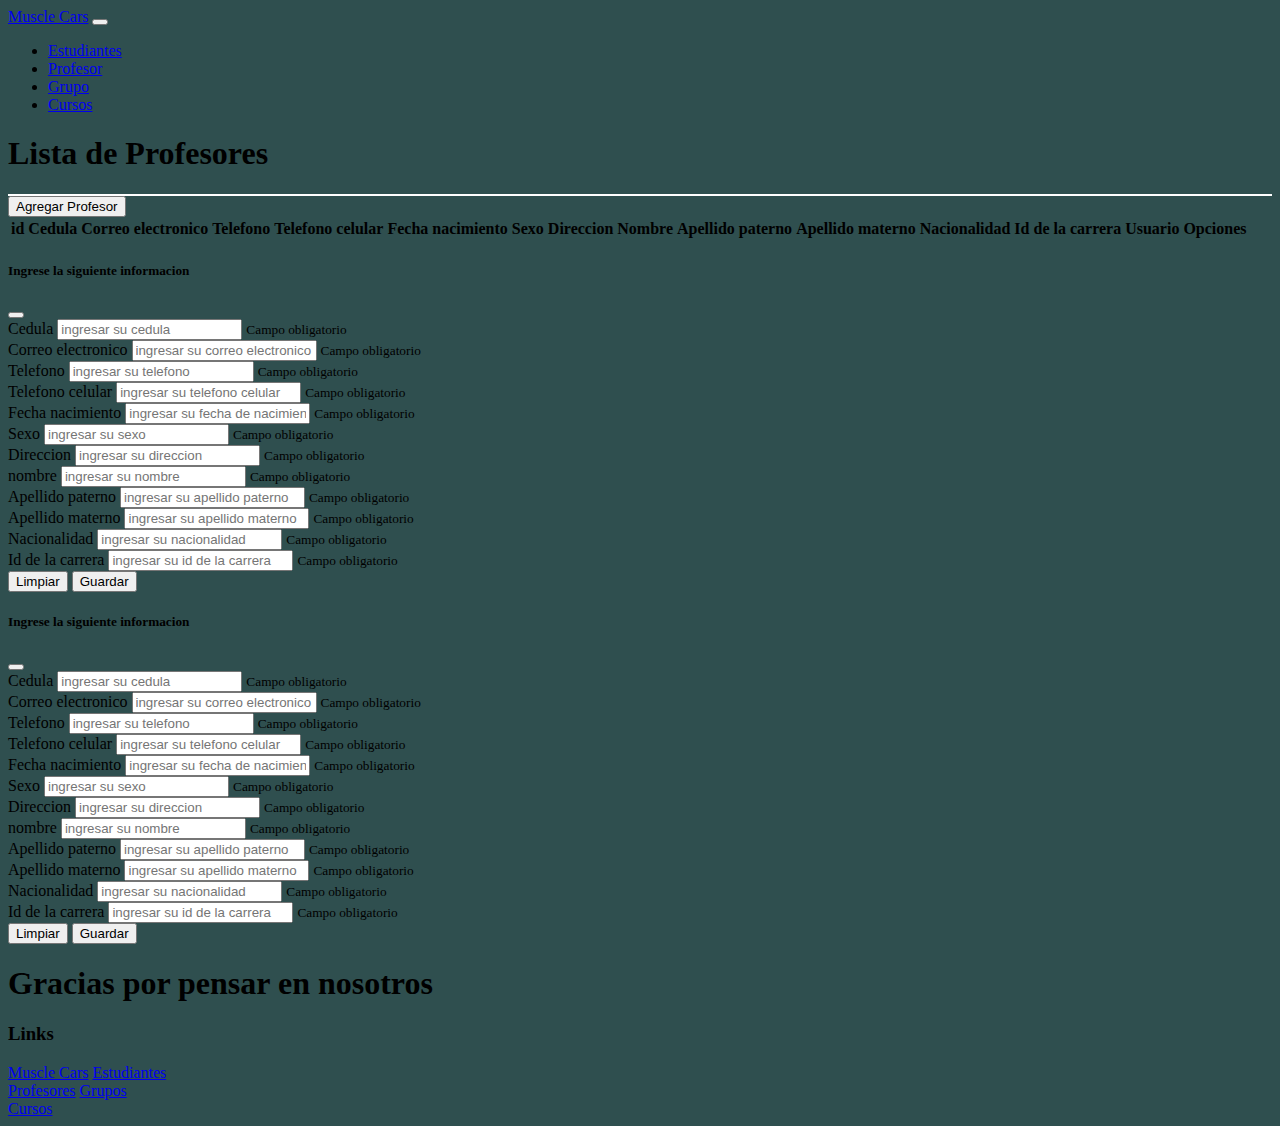
<file: ProyectoPersonal/listaProfesor.html>
<!doctype html>
<html lang="en">

<head>
  <title>Profesores</title>
  <!-- Required meta tags -->
  <meta charset="utf-8">
  <meta name="viewport" content="width=device-width, initial-scale=1, shrink-to-fit=no">

  <!-- Bootstrap CSS v5.2.1 -->
  <link href="https://cdn.jsdelivr.net/npm/bootstrap@5.2.1/dist/css/bootstrap.min.css" rel="stylesheet"
    integrity="sha384-iYQeCzEYFbKjA/T2uDLTpkwGzCiq6soy8tYaI1GyVh/UjpbCx/TYkiZhlZB6+fzT" crossorigin="anonymous">

    <link rel="stylesheet" href="style.css">
</head>

<body class="pagina">
    <header id="headerClases">
    
    </header>
  <main>

    <div class="container"> 
      <div class="row">
        <div class="tituloListas col text-center mb-3 mt-3">
          <h1 class="text-white mt-5 mb-3"> Lista de Profesores</h1>
        </div>	
      </div>
    </div>

    <div class="container"> 
      <div class="row">
        <div class="col text-center mb-5 mt-3">
          <button type="button" class="btn btn-dark btn-lg" data-bs-toggle="modal" data-bs-target="#agregarProfe">
            Agregar Profesor
          </button>
        </div>	
      </div>
    </div>

    <!--Creacion de la tabla-->
    <div class="table-responsive">
      <table class="table table-striped table-hover table-borderless table-primary align-middle">
          <thead class="table-light">
              
              <tr>
                  <th>id</th>
                  <th>Cedula</th>
                  <th>Correo electronico</th>
                  <th>Telefono</th>
                  <th>Telefono celular</th>
                  <th>Fecha nacimiento</th>
                  <th>Sexo</th>
                  <th>Direccion</th>
                  <th>Nombre</th>
                  <th>Apellido paterno</th>
                  <th>Apellido materno</th>
                  <th>Nacionalidad</th>
                  <th>Id de la carrera</th>
                  <th>Usuario</th>
                  <th>Opciones</th>
              </tr>
          </thead>
          <tbody id="resultados" class="table-group-divider"></tbody>
          <tfoot></tfoot>
      </table>
    </div>

<!--modal-->
<div class="modal" id="agregarProfe" tabindex="-1">
  <div class="modal-dialog modal-dialog-scrollable modal-dialog-centered modal-xl" role="document">
    <div class="modal-content">
      <div class="modal-header">
        <h5 class="modal-title">Ingrese la siguiente informacion</h5>
        <button type="button" class="btn-close" data-bs-dismiss="modal" aria-label="Close"></button>
      </div>
      <div class="modal-body">
        <form id="formulario">
            <div class="mb-3">
                <label for="" class="form-label">Cedula</label>
                <input type="text" name="cedula" id="cedula" class="form-control" placeholder="ingresar su cedula"
                    aria-describedby="helpId">
                <small id="helpId" class="text-muted">Campo obligatorio</small>
            </div>
            <div class="mb-3">
              <label for="" class="form-label">Correo electronico</label>
              <input type="text" name="correoelectronico" id="correoelectronico" class="form-control" placeholder="ingresar su correo electronico"
                  aria-describedby="helpId">
              <small id="helpId" class="text-muted">Campo obligatorio</small>
            </div>
            <div class="mb-3">
              <label for="" class="form-label">Telefono</label>
              <input type="text" name="telefono" id="telefono" class="form-control" placeholder="ingresar su telefono"
                  aria-describedby="helpId">
              <small id="helpId" class="text-muted">Campo obligatorio</small>
            </div>
            <div class="mb-3">
              <label for="" class="form-label">Telefono celular</label>
              <input type="text" name="telefonocelular" id="telefonocelular" class="form-control" placeholder="ingresar su telefono celular "
                  aria-describedby="helpId">
              <small id="helpId" class="text-muted">Campo obligatorio</small>
            </div>
            <div class="mb-3">
              <label for="" class="form-label">Fecha nacimiento</label>
              <input type="text" name="fechanacimiento" id="fechanacimiento" class="form-control" placeholder="ingresar su fecha de nacimiento"
                  aria-describedby="helpId">
              <small id="helpId" class="text-muted">Campo obligatorio</small>
            </div>
            <div class="mb-3">
              <label for="" class="form-label">Sexo</label>
              <input type="text" name="sexo" id="sexo" class="form-control" placeholder="ingresar su sexo"
                  aria-describedby="helpId">
              <small id="helpId" class="text-muted">Campo obligatorio</small>
            </div>
            <div class="mb-3">
              <label for="" class="form-label">Direccion</label>
              <input type="text" name="direccion" id="direccion" class="form-control" placeholder="ingresar su direccion"
                  aria-describedby="helpId">
              <small id="helpId" class="text-muted">Campo obligatorio</small>
            </div>
            <div class="mb-3">
              <label for="" class="form-label">nombre</label>
              <input type="text" name="nombre" id="nombreProfe" class="form-control" placeholder="ingresar su nombre"
                  aria-describedby="helpId">
              <small id="helpId" class="text-muted">Campo obligatorio</small>
            </div>
            <div class="mb-3">
              <label for="" class="form-label">Apellido paterno</label>
              <input type="text" name="apellidopaterno" id="apellidopaterno" class="form-control" placeholder="ingresar su apellido paterno"
                  aria-describedby="helpId">
              <small id="helpId" class="text-muted">Campo obligatorio</small>
            </div>
            <div class="mb-3">
              <label for="" class="form-label">Apellido materno</label>
              <input type="text" name="apellidomaterno" id="apellidomaterno" class="form-control" placeholder="ingresar su apellido materno"
                  aria-describedby="helpId">
              <small id="helpId" class="text-muted">Campo obligatorio</small>
            </div>
            <div class="mb-3">
              <label for="" class="form-label">Nacionalidad</label>
              <input type="text" name="nacionalidad" id="nacionalidad" class="form-control" placeholder="ingresar su nacionalidad"
                  aria-describedby="helpId">
              <small id="helpId" class="text-muted">Campo obligatorio</small>
            </div>
            <div class="mb-3">
              <label for="" class="form-label">Id de la carrera</label>
              <input type="text" name="idCarreras" id="idCarreras" class="form-control" placeholder="ingresar su id de la carrera"
                  aria-describedby="helpId">
              <small id="helpId" class="text-muted">Campo obligatorio</small>
            </div>
              <div class="mb-3">
                  <button type="reset" class="btn btn-danger">Limpiar</button>
                  <button type="submit" class="btn btn-primary">Guardar</button>
            </div>
        </form>
      </div>
    </div>
  </div>
</div>


<!--modal de editar-->
<div class="modal" id="editarProfe" tabindex="-1">
  <div class="modal-dialog modal-dialog-scrollable modal-dialog-centered modal-xl" role="document">
    <div class="modal-content">
      <div class="modal-header">
        <h5 class="modal-title">Ingrese la siguiente informacion</h5>
        <button type="button" class="btn-close" data-bs-dismiss="modal" aria-label="Close"></button>
      </div>
      <div class="modal-body">
        <form id="formularioEditar">
            <div class="mb-3">
                <label for="" class="form-label">Cedula</label>
                <input type="text" name="cedula" id="cedulaEditar" class="form-control" placeholder="ingresar su cedula"
                    aria-describedby="helpId">
                <small id="helpId" class="text-muted">Campo obligatorio</small>
            </div>
            <div class="mb-3">
              <label for="" class="form-label">Correo electronico</label>
              <input type="text" name="correoelectronicoEditar" id="correoelectronicoEditar" class="form-control" placeholder="ingresar su correo electronico"
                  aria-describedby="helpId">
              <small id="helpId" class="text-muted">Campo obligatorio</small>
            </div>
            <div class="mb-3">
              <label for="" class="form-label">Telefono</label>
              <input type="text" name="telefono" id="telefonoEditar" class="form-control" placeholder="ingresar su telefono"
                  aria-describedby="helpId">
              <small id="helpId" class="text-muted">Campo obligatorio</small>
            </div>
            <div class="mb-3">
              <label for="" class="form-label">Telefono celular</label>
              <input type="text" name="telefonocelular" id="telefonocelularEditar" class="form-control" placeholder="ingresar su telefono celular "
                  aria-describedby="helpId">
              <small id="helpId" class="text-muted">Campo obligatorio</small>
            </div>
            <div class="mb-3">
              <label for="" class="form-label">Fecha nacimiento</label>
              <input type="text" name="fechanacimiento" id="fechanacimientoEditar" class="form-control" placeholder="ingresar su fecha de nacimiento"
                  aria-describedby="helpId">
              <small id="helpId" class="text-muted">Campo obligatorio</small>
            </div>
            <div class="mb-3">
              <label for="" class="form-label">Sexo</label>
              <input type="text" name="sexo" id="sexoEditar" class="form-control" placeholder="ingresar su sexo"
                  aria-describedby="helpId">
              <small id="helpId" class="text-muted">Campo obligatorio</small>
            </div>
            <div class="mb-3">
              <label for="" class="form-label">Direccion</label>
              <input type="text" name="direccion" id="direccionEditar" class="form-control" placeholder="ingresar su direccion"
                  aria-describedby="helpId">
              <small id="helpId" class="text-muted">Campo obligatorio</small>
            </div>
            <div class="mb-3">
              <label for="" class="form-label">nombre</label>
              <input type="text" name="nombre" id="nombreProfeEditar" class="form-control" placeholder="ingresar su nombre"
                  aria-describedby="helpId">
              <small id="helpId" class="text-muted">Campo obligatorio</small>
            </div>
            <div class="mb-3">
              <label for="" class="form-label">Apellido paterno</label>
              <input type="text" name="apellidopaterno" id="apellidopaternoEditar" class="form-control" placeholder="ingresar su apellido paterno"
                  aria-describedby="helpId">
              <small id="helpId" class="text-muted">Campo obligatorio</small>
            </div>
            <div class="mb-3">
              <label for="" class="form-label">Apellido materno</label>
              <input type="text" name="apellidomaterno" id="apellidomaternoEditar" class="form-control" placeholder="ingresar su apellido materno"
                  aria-describedby="helpId">
              <small id="helpId" class="text-muted">Campo obligatorio</small>
            </div>
            <div class="mb-3">
              <label for="" class="form-label">Nacionalidad</label>
              <input type="text" name="nacionalidad" id="nacionalidadEditar" class="form-control" placeholder="ingresar su nacionalidad"
                  aria-describedby="helpId">
              <small id="helpId" class="text-muted">Campo obligatorio</small>
            </div>
            <div class="mb-3">
              <label for="" class="form-label">Id de la carrera</label>
              <input type="text" name="idCarreras" id="idCarrerasEditar" class="form-control" placeholder="ingresar su id de la carrera"
                  aria-describedby="helpId">
              <small id="helpId" class="text-muted">Campo obligatorio</small>
            </div>
              <div class="mb-3">
                  <button type="reset" class="btn btn-danger">Limpiar</button>
                  <button type="submit" class="btn btn-primary">Guardar</button>
            </div>
        </form>
      </div>
    </div>
  </div>
</div>


</main>
  <footer id="footerClases">
    <!-- place footer here -->
  </footer>
  <!-- Bootstrap JavaScript Libraries -->
  <script src="https://cdn.jsdelivr.net/npm/@popperjs/core@2.11.6/dist/umd/popper.min.js"
    integrity="sha384-oBqDVmMz9ATKxIep9tiCxS/Z9fNfEXiDAYTujMAeBAsjFuCZSmKbSSUnQlmh/jp3" crossorigin="anonymous">
  </script>

  <script src="https://cdn.jsdelivr.net/npm/bootstrap@5.2.1/dist/js/bootstrap.min.js"
    integrity="sha384-7VPbUDkoPSGFnVtYi0QogXtr74QeVeeIs99Qfg5YCF+TidwNdjvaKZX19NZ/e6oz" crossorigin="anonymous">
  </script>
   <script src="menu.js"></script>
   <script src="listaProfesor.js"></script>
</body>

</html>
</file>
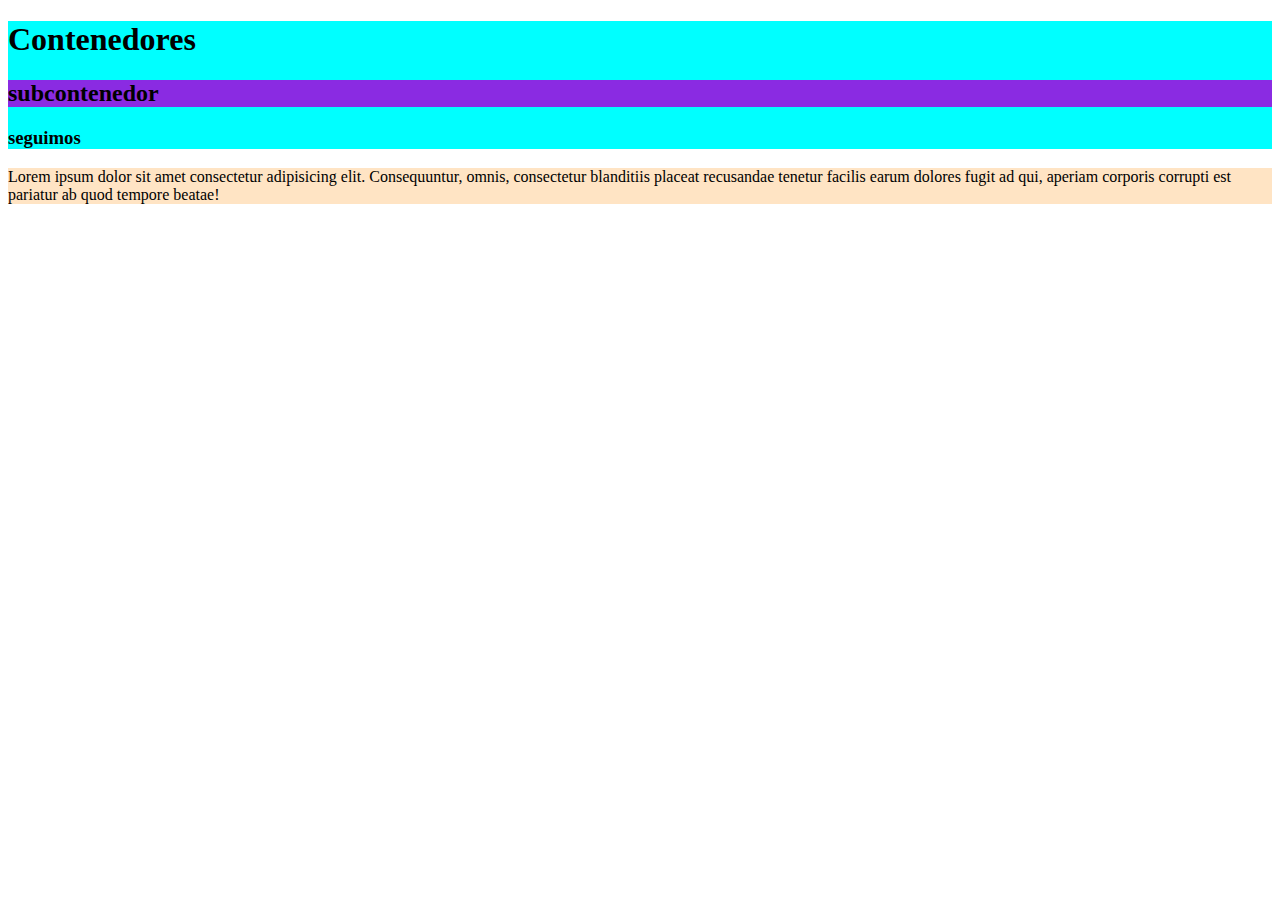
<file: Semana 2/contenedores.html>
<!DOCTYPE html>
<html lang="en">
<head>
    <meta charset="UTF-8">
    <meta http-equiv="X-UA-Compatible" content="IE=edge">
    <meta name="viewport" content="width=device-width, initial-scale=1.0">
    <title>Contenedor</title>
</head>
<body>
    <div style="background-color: aqua;">
        <h1>Contenedores</h1>
        <h2 style="background-color: blueviolet;">subcontenedor</h2>
        <h3>seguimos</h3>
    </div>
    <div>
        <p style="background-color: bisque;">Lorem ipsum dolor sit amet consectetur adipisicing elit. Consequuntur, omnis, consectetur blanditiis placeat recusandae tenetur facilis earum dolores fugit ad qui, aperiam corporis corrupti est pariatur ab quod tempore beatae!</p></div>
    <div>
</body>
</html>
</file>
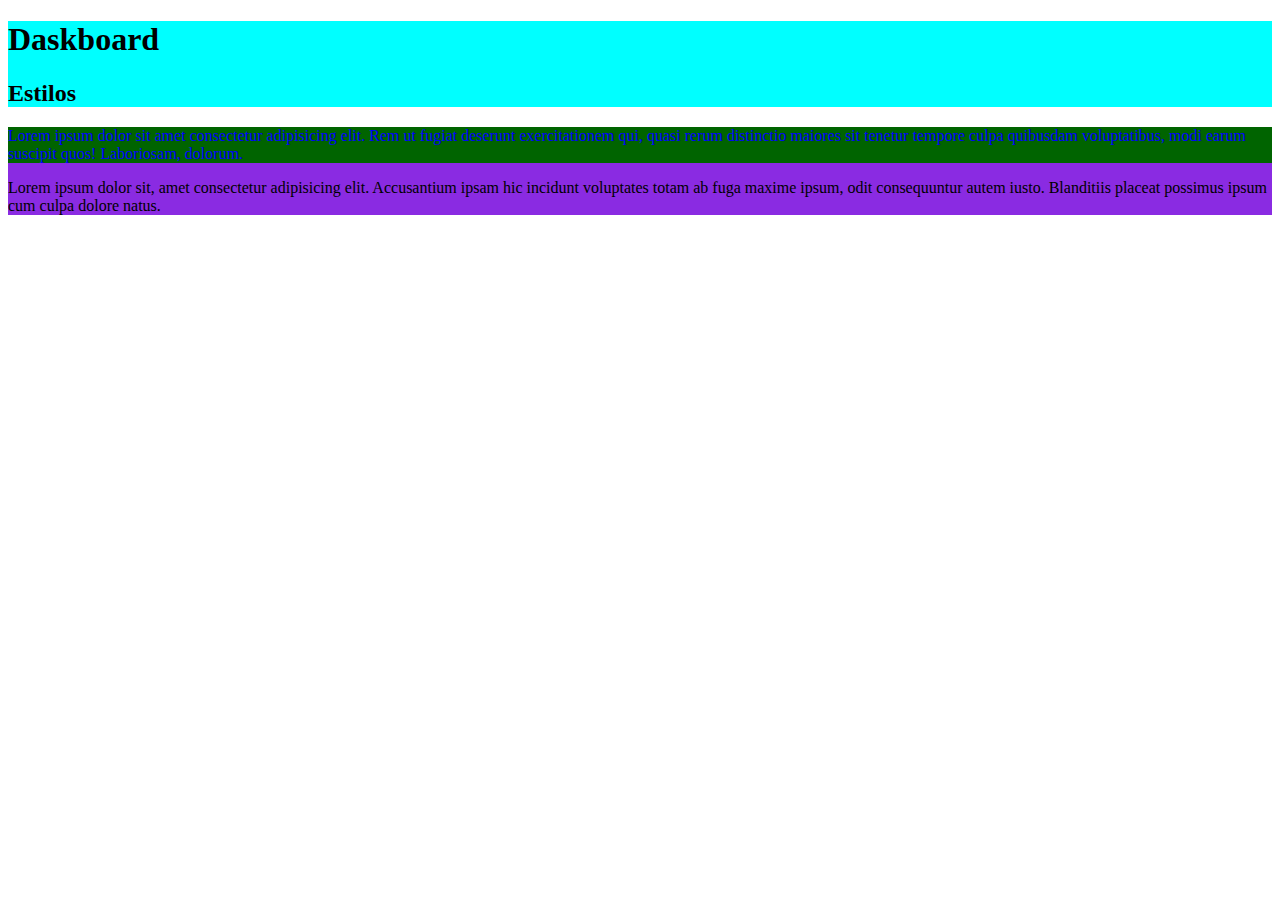
<file: Semana 2/estilos.html>
<!DOCTYPE html>
<html lang="en">
<head>
    <meta charset="UTF-8">
    <meta http-equiv="X-UA-Compatible" content="IE=edge">
    <meta name="viewport" content="width=device-width, initial-scale=1.0">
    <title>Estilos</title>
    <style>
        .contenedor{
            background-color: aqua;
        }

        .contenedorSecundario{
            background-color: blueviolet;
        }

        .contenedorTitulo{
            background-color: darkgreen;
        }

        .titulo{
            color: blue;
        }
        .subtitulo{
            color: darkorange;
        }
    </style>
</head>
<body>
    <div class="contenedor">
        <h1>Daskboard</h1>
        <h2>Estilos</h2>
    </div>
    <div class="contenedorSecundario">
        <p class="contenedorTitulo titulo">
            Lorem ipsum dolor sit amet consectetur adipisicing elit. Rem ut fugiat deserunt exercitationem qui, quasi rerum distinctio maiores sit tenetur tempore culpa quibusdam voluptatibus, modi earum suscipit quos! Laboriosam, dolorum.
        </p>
        <p>
            Lorem ipsum dolor sit, amet consectetur adipisicing elit. Accusantium ipsam hic incidunt voluptates totam ab fuga maxime ipsum, odit consequuntur autem iusto. Blanditiis placeat possimus ipsum cum culpa dolore natus.
        </p>
    </div>
</body>
</html>
</file>
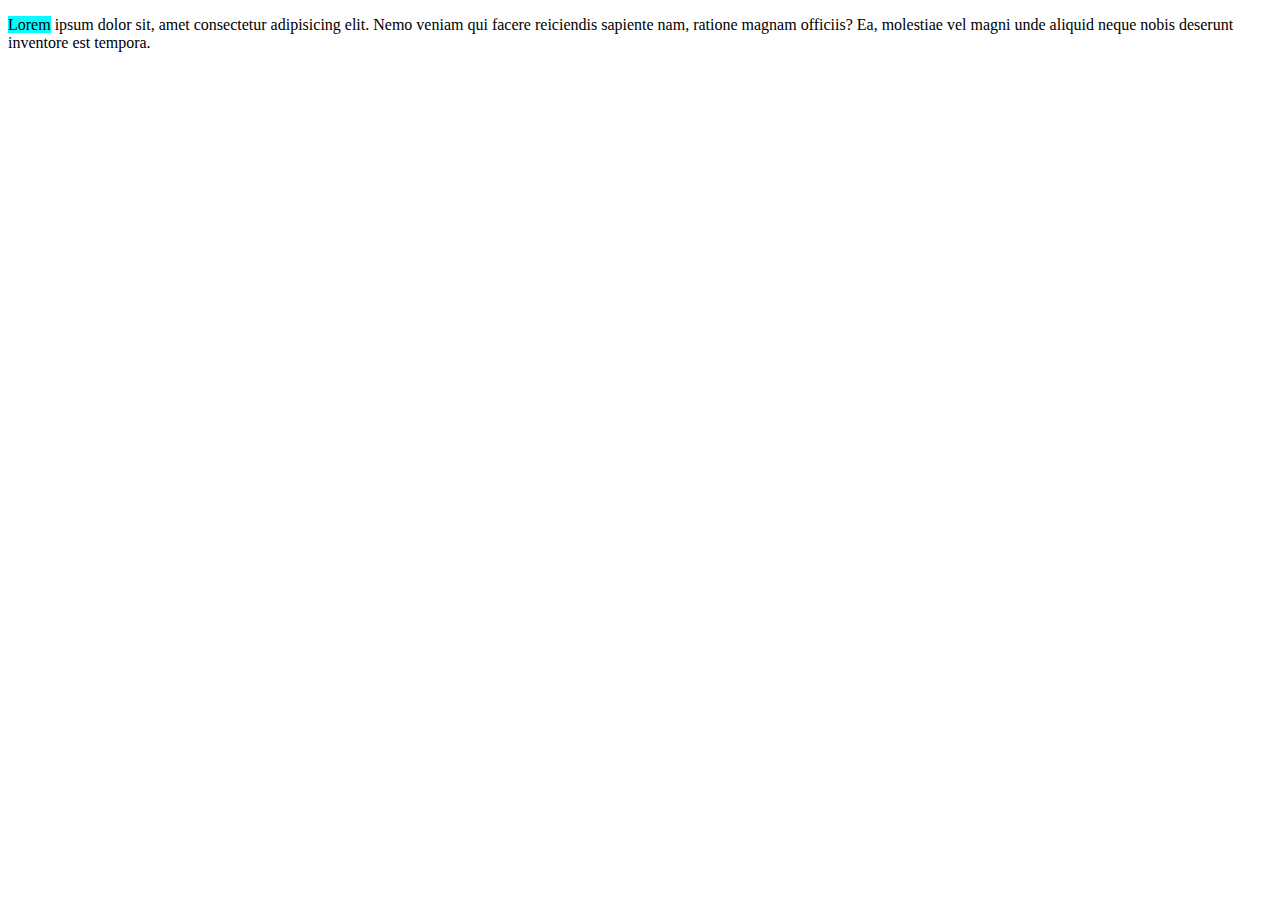
<file: Semana 2/parrafo.html>
<!DOCTYPE html>
<html lang="en">
<head>
    <meta charset="UTF-8">
    <meta http-equiv="X-UA-Compatible" content="IE=edge">
    <meta name="viewport" content="width=device-width, initial-scale=1.0">
    <title>Document</title>
</head>
<body>
    <div>
        <p>
            <span style="background-color: aqua;">Lorem</span> ipsum dolor sit, amet consectetur adipisicing elit. Nemo veniam qui facere reiciendis sapiente nam, ratione magnam officiis? Ea,
             molestiae vel magni unde aliquid neque nobis deserunt inventore est tempora.
        </p>

    </div>
</body>
</html>
</file>
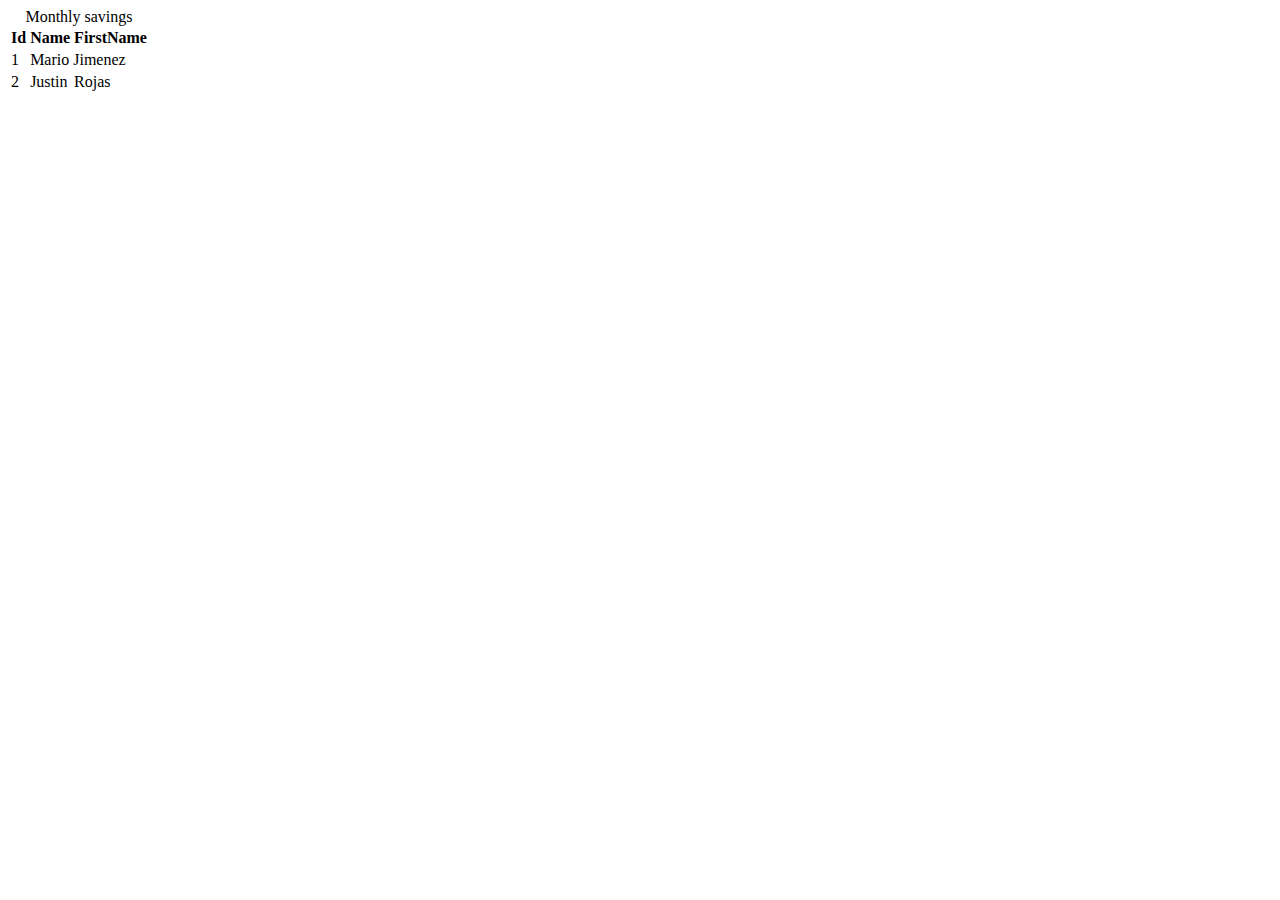
<file: Semana 2/tabla.html>
<!DOCTYPE html>
<html lang="en">
<head>
    <meta charset="UTF-8">
    <meta http-equiv="X-UA-Compatible" content="IE=edge">
    <meta name="viewport" content="width=device-width, initial-scale=1.0">
    <title>Document</title>
</head>
<body>
    <table>
        <caption>Monthly savings</caption>
        <tbody>
            <tr>
                <th>Id</th>
                <th>Name</th>
                <th>FirstName</th>
            </tr>
            <tr>
                <td>1</td>
                <td colspan="2">Mario Jimenez</td>
            </tr>
            <tr>
                <td>2</td>
                <td>Justin</td>
                <td>Rojas</td>
            </tr>
        </tbody>
    </table>
</body>
</html>
</file>
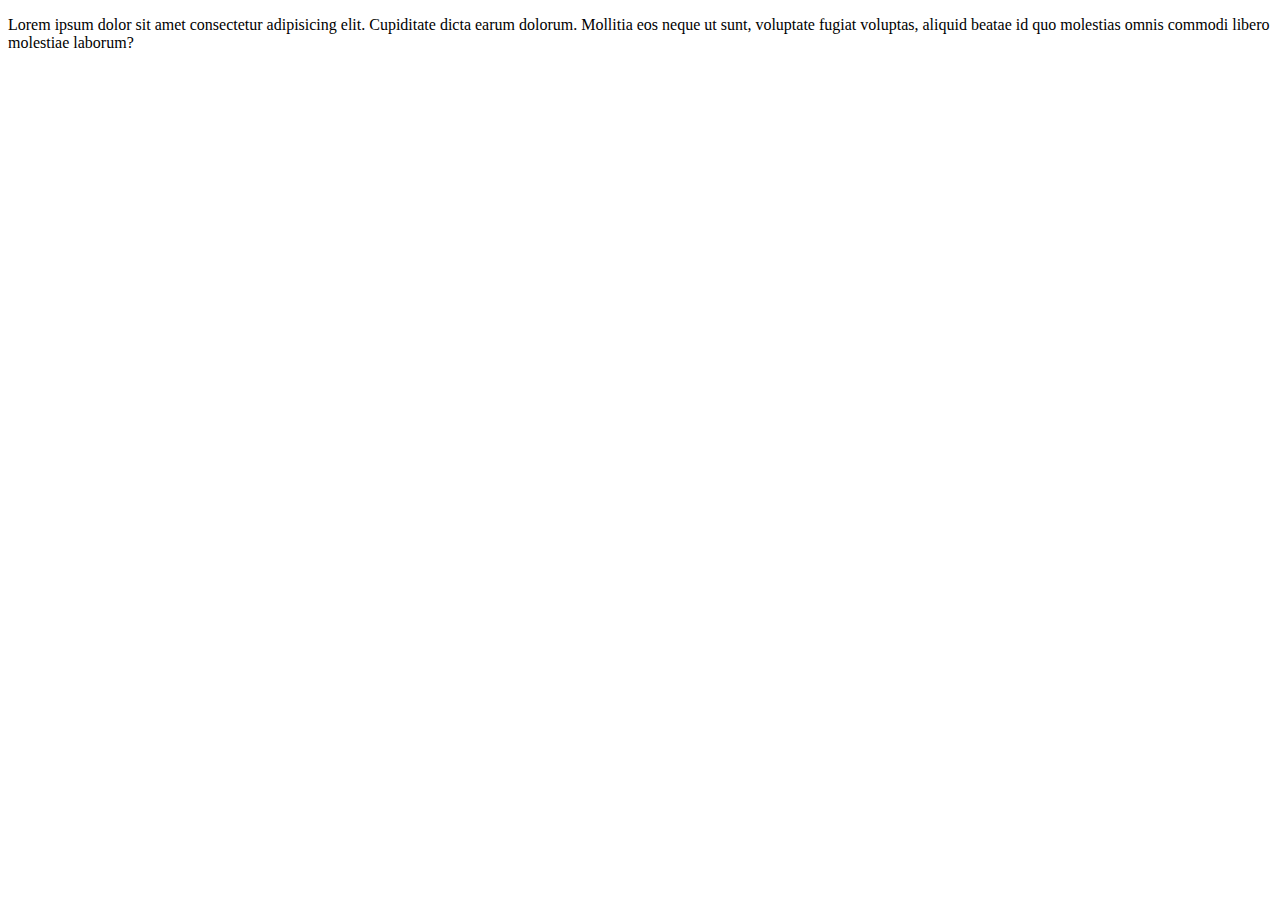
<file: Semana 2/title.html>
<!DOCTYPE html>
<html lang="en">
<head>
    <meta charset="UTF-8">
    <meta http-equiv="X-UA-Compatible" content="IE=edge">
    <meta name="viewport" content="width=device-width, initial-scale=1.0">
    <title>Document</title>
</head>
<body>
    <p title="Mensaje Tooltip">Lorem ipsum dolor sit amet consectetur adipisicing elit.
         Cupiditate dicta earum dolorum. Mollitia eos neque ut sunt, voluptate fugiat voluptas, 
         aliquid beatae id quo molestias omnis commodi libero molestiae laborum?</p>    
        
</body>
</html>
</file>
<file: ProyectoPersonal/style.css>
.pagina{
    background-color: darkslategray;
    font-family: Cambria, Cochin, Georgia, Times, 'Times New Roman', serif;
}

.img{
    width: 700px;
    height: 400px;
}

.img1{
    height: 1200px;
}

.autos{
    margin-top: 50px;
    border-top: 2px solid white;
}

.titulo{
    border-bottom: 3px solid white;
}

.botonAgregar{
    justify-content: center;
}

.tituloListas{
    border-bottom: 2px solid white;
}
</file>
